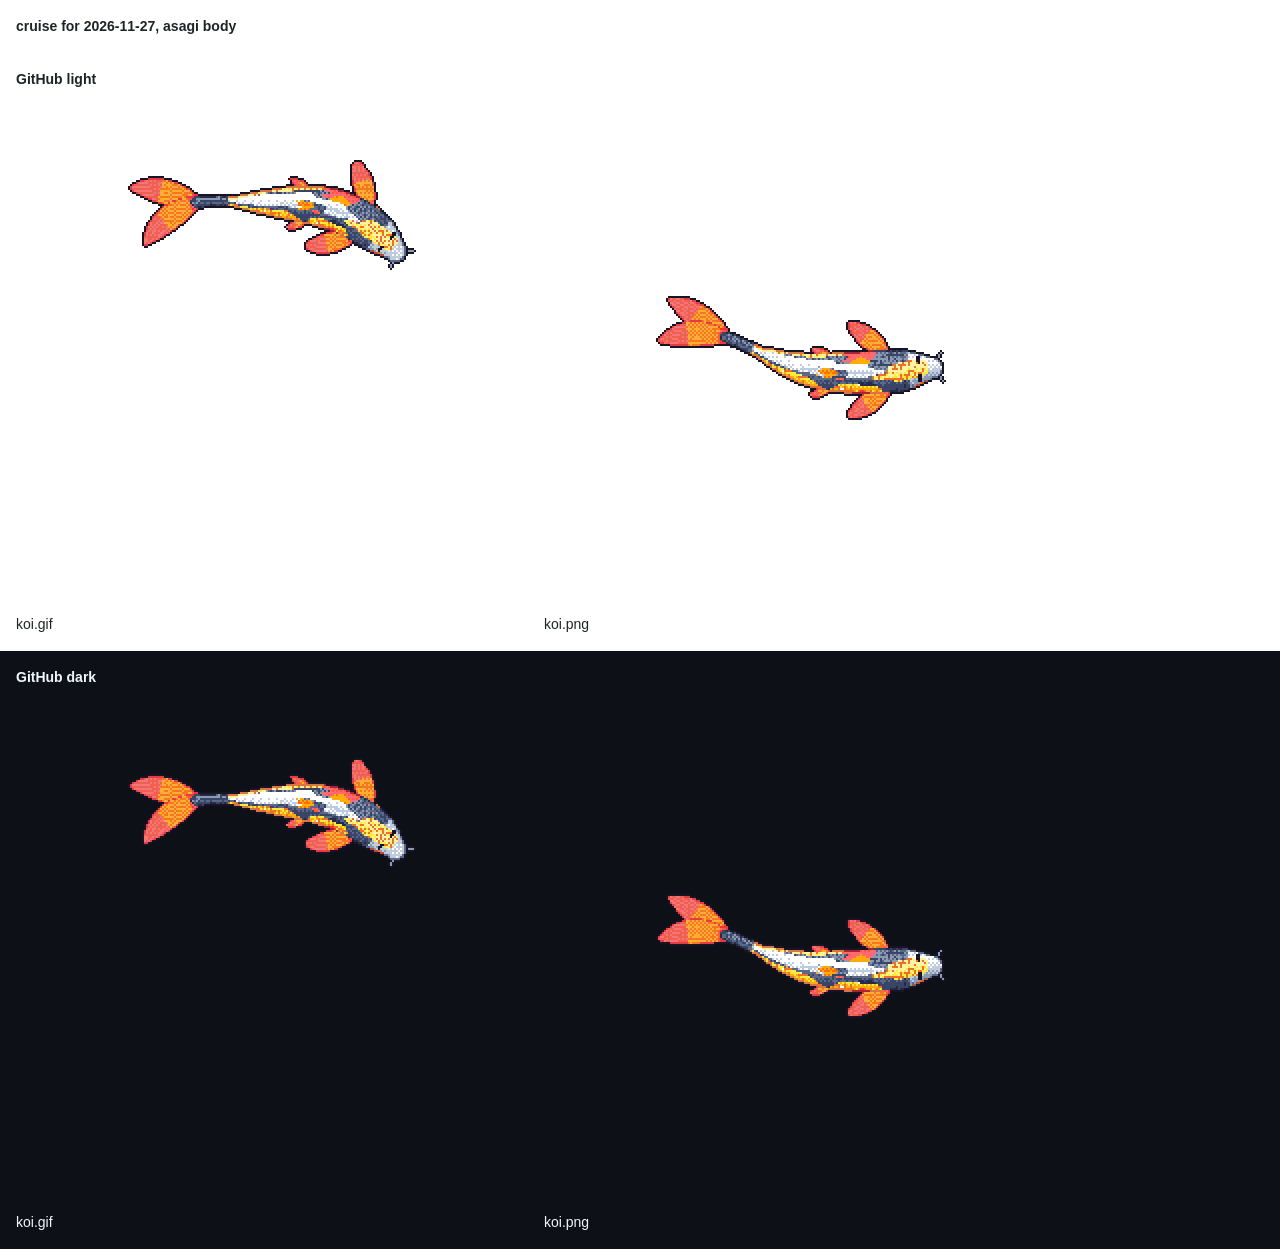
<file: assets/koi/preview.html>
<!doctype html>
<html lang="en">
<head>
<meta charset="utf-8">
<meta name="viewport" content="width=device-width, initial-scale=1">
<title>git-koi preview</title>
<style>
  body { margin: 0; font: 14px/1.5 -apple-system, BlinkMacSystemFont, "Segoe UI", Helvetica, Arial, sans-serif; }
  h1, h2 { margin: 0; font-size: 14px; font-weight: 600; }
  header, section { display: grid; gap: 12px; padding: 16px; }
  .light { background: #ffffff; color: #1f2328; }
  .dark { background: #0d1117; color: #f0f6fc; }
  .images { display: flex; flex-wrap: wrap; gap: 16px; }
  figure { margin: 0; }
  img { display: block; max-width: 100%; height: auto; image-rendering: pixelated; }
</style>
</head>
<body>
<header class="light"><h1>cruise for 2026-11-27, asagi body</h1></header>
<section class="light">
<h2>GitHub light</h2>
<div class="images">
<figure><img src="koi.gif" width="512" height="512" alt="The koi swimming"><figcaption>koi.gif</figcaption></figure>
<figure><img src="koi.png" width="512" height="512" alt="The koi, still"><figcaption>koi.png</figcaption></figure>
</div>
</section>
<section class="dark">
<h2>GitHub dark</h2>
<div class="images">
<figure><img src="koi.gif" width="512" height="512" alt="The koi swimming"><figcaption>koi.gif</figcaption></figure>
<figure><img src="koi.png" width="512" height="512" alt="The koi, still"><figcaption>koi.png</figcaption></figure>
</div>
</section>
</body>
</html>
</file>
